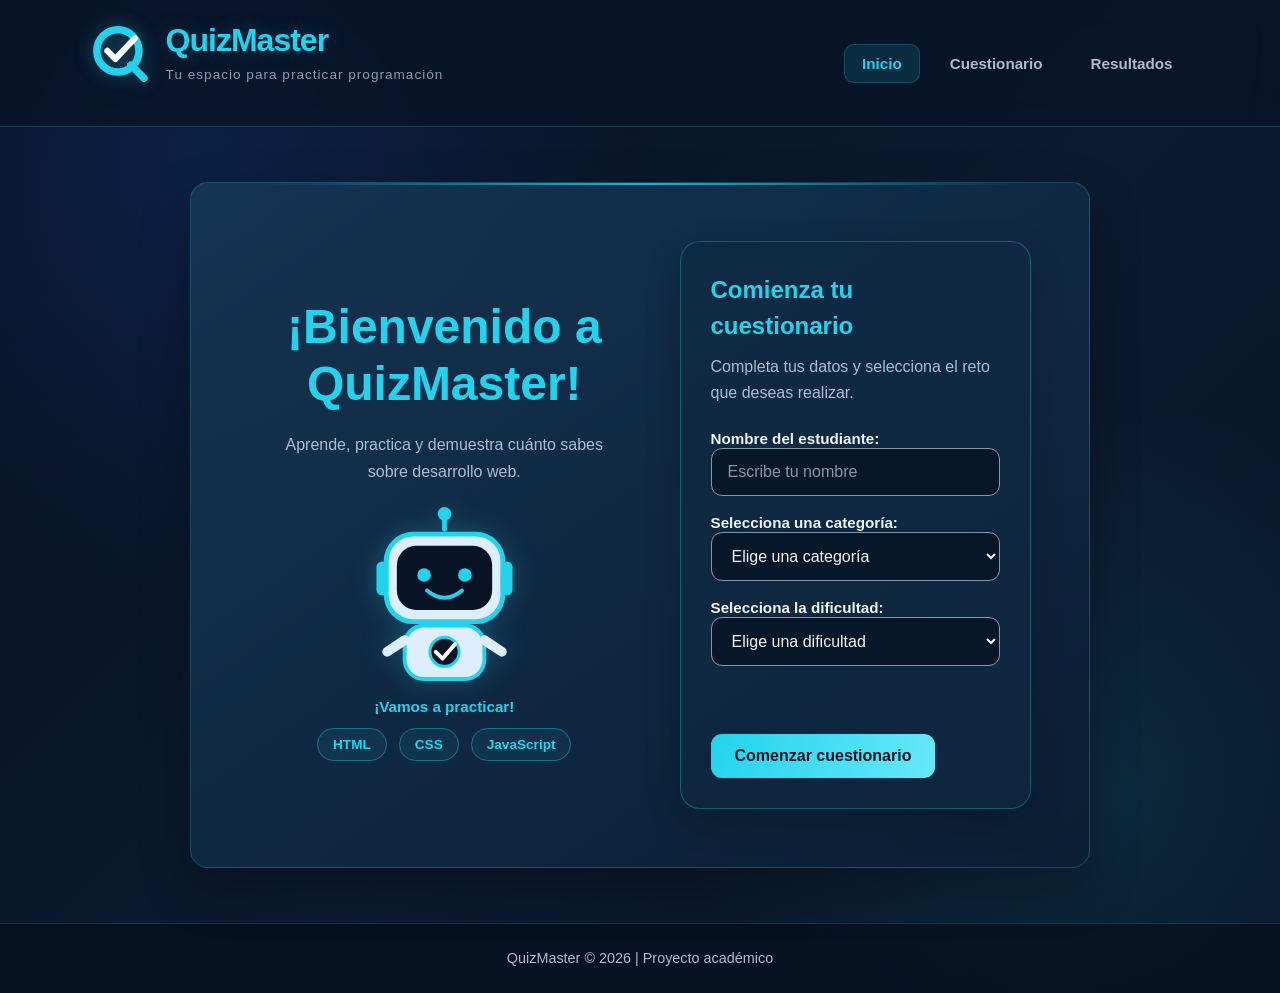
<file: index.html>
<!DOCTYPE html>
<html lang="es">
<head>
    <meta charset="UTF-8">
    <meta name="viewport" content="width=device-width, initial-scale=1.0">
    <link rel="icon" href="favicon.svg" type="image/svg+xml">

    <title>QuizMaster | Inicio</title>

    <link rel="stylesheet" href="estilo.css">
    <script src="main.js" defer></script>
</head>

<body>

    <header>
        <div class="marca-quizmaster">
            <svg class="logo-quizmaster"
                 viewBox="0 0 100 100"
                 aria-hidden="true"
                 focusable="false"
                 xmlns="http://www.w3.org/2000/svg">

                <circle cx="45" cy="45" r="34"
                        fill="none"
                        stroke="#22D3EE"
                        stroke-width="12"/>

                <path d="M28 45 L41 58 L72 25"
                      fill="none"
                      stroke="#FFFFFF"
                      stroke-width="10"
                      stroke-linecap="round"
                      stroke-linejoin="round"/>

                <path d="M66 68 L87 89"
                      fill="none"
                      stroke="#22D3EE"
                      stroke-width="12"
                      stroke-linecap="round"/>
            </svg>

            <div class="marca-texto">
                <h1>Quiz<span>Master</span></h1>
                <p>Tu espacio para practicar programación</p>
            </div>
        </div>

        <nav aria-label="Navegación principal">
            <a href="index.html" aria-current="page">Inicio</a>
            <a href="quiz.html">Cuestionario</a>
            <a href="resultados.html">Resultados</a>
        </nav>
    </header>

    <main>
        <noscript><p class="aviso-js">Este sitio necesita JavaScript activado para funcionar.</p></noscript>
        <section class="inicio-seccion" aria-labelledby="bienvenida">

            <div class="inicio-layout">

                <div class="inicio-presentacion">

                    <h2 id="bienvenida">
                        ¡Bienvenido a
                        <span>QuizMaster!</span>
                    </h2>

                    <p class="inicio-descripcion">
                        Aprende, practica y demuestra cuánto sabes
                        sobre desarrollo web.
                    </p>

                    <div class="mascota-quizmaster">

                        <svg viewBox="0 0 180 190"
                             role="img"
                             aria-label="Robot de QuizMaster"
                             xmlns="http://www.w3.org/2000/svg">

                            <path d="M90 25 V12"
                                  stroke="#22D3EE"
                                  stroke-width="5"
                                  stroke-linecap="round"/>
                            <circle cx="90" cy="9" r="7" fill="#22D3EE"/>

                            <rect x="30" y="30" width="120" height="90"
                                  rx="28" fill="#DCEEFF"
                                  stroke="#22D3EE" stroke-width="5"/>

                            <rect x="41" y="42" width="98" height="66"
                                  rx="20" fill="#081426"/>

                            <circle cx="69" cy="72" r="7" fill="#22D3EE"/>
                            <circle cx="111" cy="72" r="7" fill="#22D3EE"/>

                            <path d="M72 88 Q90 103 108 88"
                                  fill="none" stroke="#22D3EE"
                                  stroke-width="4" stroke-linecap="round"/>

                            <rect x="20" y="58" width="12" height="35"
                                  rx="6" fill="#22D3EE"/>
                            <rect x="148" y="58" width="12" height="35"
                                  rx="6" fill="#22D3EE"/>

                            <rect x="49" y="124" width="82" height="55"
                                  rx="20" fill="#DCEEFF"
                                  stroke="#22D3EE" stroke-width="4"/>

                            <circle cx="90" cy="151" r="15"
                                    fill="#081426"
                                    stroke="#22D3EE"
                                    stroke-width="3"/>

                            <path d="M81 151 L88 158 L101 143"
                                  fill="none" stroke="#FFFFFF"
                                  stroke-width="4"
                                  stroke-linecap="round"
                                  stroke-linejoin="round"/>

                            <path d="M49 139 L31 151"
                                  stroke="#DCEEFF"
                                  stroke-width="10"
                                  stroke-linecap="round"/>

                            <path d="M131 139 L149 151"
                                  stroke="#DCEEFF"
                                  stroke-width="10"
                                  stroke-linecap="round"/>
                        </svg>

                        <span>¡Vamos a practicar!</span>
                    </div>

                    <ul class="inicio-tecnologias" aria-label="Tecnologías">
                        <li><span>HTML</span></li>
                        <li><span>CSS</span></li>
                        <li><span>JavaScript</span></li>
                    </ul>

                </div>

                <div class="inicio-formulario">

                    <h3>Comienza tu cuestionario</h3>

                    <p>
                        Completa tus datos y selecciona
                        el reto que deseas realizar.
                    </p>

                    <form id="formulario-inicio" novalidate>

                        <div>
                            <label for="nombre">
                                Nombre del estudiante:
                            </label>

                            <input
                                type="text"
                                id="nombre"
                                name="nombre"
                                autocomplete="name"
                                placeholder="Escribe tu nombre"
                                required
                            >
                        </div>

                        <div>
                            <label for="categoria">
                                Selecciona una categoría:
                            </label>

                            <select id="categoria" name="categoria" required>
                                <option value="">Elige una categoría</option>
                                <option value="html">HTML</option>
                                <option value="css">CSS</option>
                                <option value="javascript">JavaScript</option>
                            </select>
                        </div>

                        <div>
                            <label for="dificultad">
                                Selecciona la dificultad:
                            </label>

                            <select id="dificultad" name="dificultad" required>
                                <option value="">Elige una dificultad</option>
                                <option value="facil">Fácil</option>
                                <option value="medio">Medio</option>
                                <option value="dificil">Difícil</option>
                            </select>
                        </div>

                        <p id="error" role="alert"></p>

                        <button type="submit">
                            Comenzar cuestionario
                        </button>

                    </form>

                </div>

            </div>

        </section>
    </main>

    <footer>
        <p>QuizMaster © 2026 | Proyecto académico</p>
    </footer>

</body>
</html>
</file>
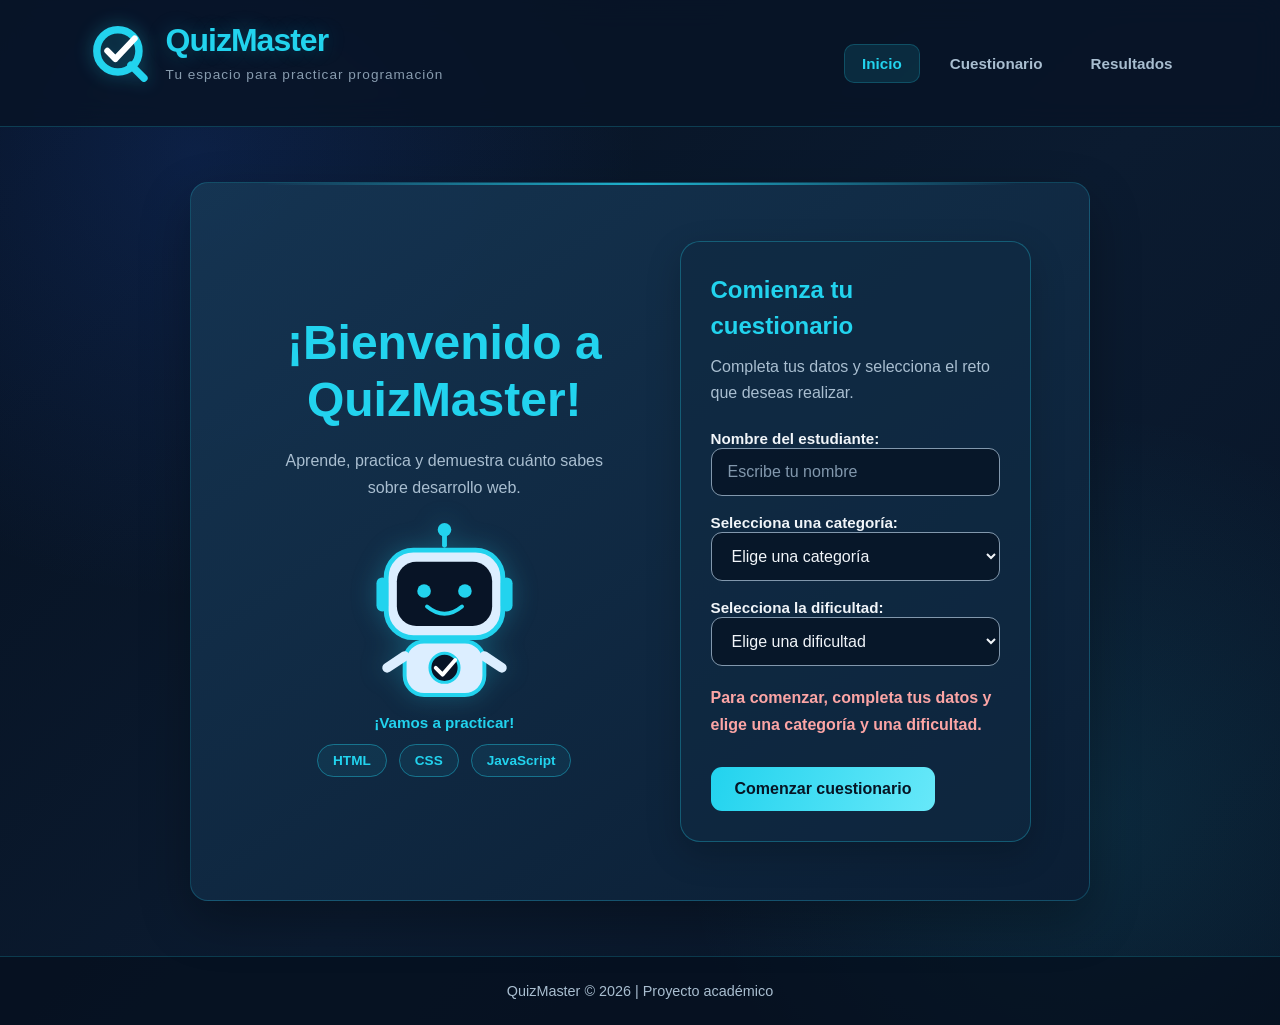
<file: quiz.html>
<!DOCTYPE html>
<html lang="es">
<head>
    <meta charset="UTF-8">
    <meta name="viewport" content="width=device-width, initial-scale=1.0">
    <link rel="icon" href="favicon.svg" type="image/svg+xml">

    <title>QuizMaster | Cuestionario</title>

    <link rel="stylesheet" href="estilo.css">
    <script src="quiz.js" defer></script>
</head>

<body>

    <header>
        <div class="marca-quizmaster">
            <svg class="logo-quizmaster"
                 viewBox="0 0 100 100"
                 aria-hidden="true"
                 focusable="false"
                 xmlns="http://www.w3.org/2000/svg">

                <circle cx="45" cy="45" r="34"
                        fill="none"
                        stroke="#22D3EE"
                        stroke-width="12"/>

                <path d="M28 45 L41 58 L72 25"
                      fill="none"
                      stroke="#FFFFFF"
                      stroke-width="10"
                      stroke-linecap="round"
                      stroke-linejoin="round"/>

                <path d="M66 68 L87 89"
                      fill="none"
                      stroke="#22D3EE"
                      stroke-width="12"
                      stroke-linecap="round"/>
            </svg>

            <div class="marca-texto">
                <h1>Quiz<span>Master</span></h1>
                <p>Tu espacio para practicar programación</p>
            </div>
        </div>

        <nav aria-label="Navegación principal">
            <a href="index.html">Inicio</a>
            <a href="quiz.html" aria-current="page">Cuestionario</a>
            <a href="resultados.html">Resultados</a>
        </nav>
    </header>

    <main class="quiz-main">

        <noscript><p class="aviso-js">Este cuestionario necesita JavaScript activado para funcionar.</p></noscript>

        <section class="quiz-contenedor" aria-labelledby="titulo-quiz">

            <div class="quiz-encabezado">
                <div>
                    <span class="quiz-etiqueta">MODO DE PRÁCTICA</span>
                    <h2 id="titulo-quiz">¡Es hora de demostrar lo que sabes!</h2>
                    <p id="saludo-estudiante">
                        Prepárate para comenzar.
                    </p>
                </div>

                <div class="quiz-icono" aria-hidden="true">
                    <span>?</span>
                </div>
            </div>

            <div class="quiz-progreso">
                <div class="quiz-progreso-texto">
                    <span>Tu progreso</span>
                    <span id="progreso">Pregunta 1 de 3</span>
                </div>

                <div id="barra-progreso"
                     class="barra-progreso"
                     role="progressbar"
                     aria-label="Progreso del cuestionario"
                     aria-valuemin="0"
                     aria-valuemax="100"
                     aria-valuenow="0">

                    <div id="barra-progreso-interior"
                         class="barra-progreso-interior">
                    </div>
                </div>
            </div>

            <form id="formulario-respuestas">

                <div class="quiz-pregunta">
                    <span class="quiz-pregunta-etiqueta">
                        PREGUNTA
                    </span>

                    <h3 id="pregunta" tabindex="-1">
                        Cargando pregunta...
                    </h3>
                </div>

                <fieldset id="opciones" class="quiz-opciones" aria-labelledby="pregunta">
                </fieldset>

                <p id="mensaje" class="quiz-mensaje" role="status" aria-live="polite"></p>

                <button type="submit" id="boton-responder">
                    Confirmar respuesta
                </button>

            </form>

        </section>

    </main>

    <footer>
        <p>QuizMaster © 2026 | Proyecto académico</p>
    </footer>

</body>
</html>
</file>
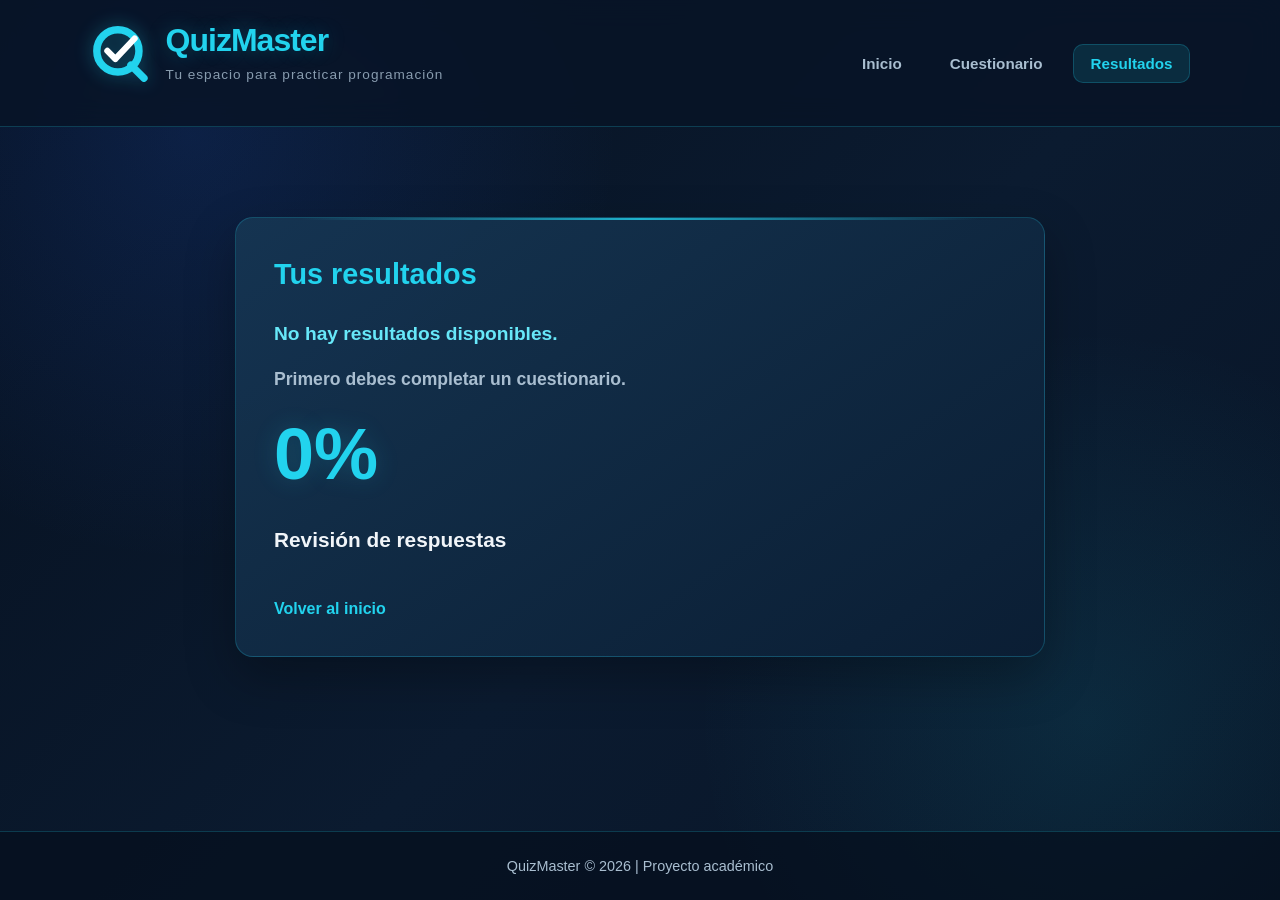
<file: resultados.html>
<!DOCTYPE html>
<html lang="es">
<head>
    <meta charset="UTF-8">
    <meta name="viewport" content="width=device-width, initial-scale=1.0">
    <link rel="icon" href="favicon.svg" type="image/svg+xml">
    <title>QuizMaster | Resultados</title>
    <link rel="stylesheet" href="estilo.css">
    <script src="resultados.js" defer></script>
</head>

<body>

    
    <header>
        <div class="marca-quizmaster">
            <svg class="logo-quizmaster"
                 viewBox="0 0 100 100"
                 aria-hidden="true"
                 focusable="false"
                 xmlns="http://www.w3.org/2000/svg">

                <circle cx="45" cy="45" r="34"
                        fill="none"
                        stroke="#22D3EE"
                        stroke-width="12"/>

                <path d="M28 45 L41 58 L72 25"
                      fill="none"
                      stroke="#FFFFFF"
                      stroke-width="10"
                      stroke-linecap="round"
                      stroke-linejoin="round"/>

                <path d="M66 68 L87 89"
                      fill="none"
                      stroke="#22D3EE"
                      stroke-width="12"
                      stroke-linecap="round"/>
            </svg>

            <div class="marca-texto">
                <h1>Quiz<span>Master</span></h1>
                <p>Tu espacio para practicar programación</p>
            </div>
        </div>

        <nav aria-label="Navegación principal">
            <a href="index.html">Inicio</a>
            <a href="quiz.html">Cuestionario</a>
            <a href="resultados.html" aria-current="page">Resultados</a>
        </nav>
    </header>


    <main class="resultados-main">
        <section class="resultados-main" aria-labelledby="titulo-resultados">
            <h2 id="titulo-resultados">Tus resultados</h2>

            <p id="nombre-estudiante">Estudiante</p>

            <p id="puntuacion">Sin resultados todavía</p>

            <p id="porcentaje">0%</p>

            <h3>Revisión de respuestas</h3>
            <div id="revision"></div>

            <a href="index.html">Volver al inicio</a>
        </section>
    </main>

    <footer>
        <p>QuizMaster © 2026 | Proyecto académico</p>
    </footer>

</body>
</html>
</file>
<file: estilo.css>
:root {
    --fondo: #081426;
    --fondo-secundario: #0d1e34;
    --superficie: rgba(16, 42, 67, .88);
    --superficie-clara: #163653;
    --cian: #22D3EE;
    --cian-claro: #67E8F9;
    --azul: #2563EB;
    --texto: #F1F5F9;
    --texto-secundario: #A9BED0;
    --borde: rgba(34, 211, 238, .22);
    --sombra: 0 20px 50px rgba(0, 0, 0, .28);
    --radio: 18px;
}

/* REINICIO */

* { margin: 0; padding: 0; box-sizing: border-box; }
html { scroll-behavior: smooth; }

body {
    min-height: 100vh;
    font-family: "Segoe UI", Arial, sans-serif;
    color: var(--texto);
    background:
        radial-gradient(circle at 15% 15%, rgba(37, 99, 235, .17), transparent 32%),
        radial-gradient(circle at 85% 80%, rgba(34, 211, 238, .10), transparent 30%),
        linear-gradient(135deg, #06101f, #0b1b30 55%, #081426);
    display: flex;
    flex-direction: column;
}

/* ENCABEZADO Y NAVEGACIÓN */

header {
    width: 100%;
    padding: 22px 7%;
    display: flex;
    justify-content: space-between;
    align-items: center;
    flex-wrap: wrap;
    gap: 20px;
    background: rgba(8, 20, 38, .82);
    border-bottom: 1px solid var(--borde);
    backdrop-filter: blur(14px);
    -webkit-backdrop-filter: blur(14px);
    position: relative;
    z-index: 2;
}

header h1 {
    color: var(--cian);
    font-size: 1.9rem;
    font-weight: 800;
    letter-spacing: 1px;
    text-shadow: 0 0 20px rgba(34, 211, 238, .25);
}

nav {
    display: flex;
    align-items: center;
    flex-wrap: wrap;
    gap: 12px;
}

nav a {
    color: var(--texto-secundario);
    text-decoration: none;
    font-size: .95rem;
    font-weight: 600;
    padding: 10px 17px;
    border: 1px solid transparent;
    border-radius: 10px;
    transition: .25s ease;
}

nav a:hover {
    color: var(--cian);
    background: rgba(34, 211, 238, .08);
    border-color: var(--borde);
}

nav a[aria-current="page"] {
    color: var(--cian);
    background: rgba(34, 211, 238, .12);
    border-color: var(--borde);
}

/* CONTENIDO PRINCIPAL */

main {
    width: 90%;
    max-width: 900px;
    margin: 55px auto;
    flex: 1;
}

section {
    position: relative;
    overflow: hidden;
    padding: 38px;
    border-radius: var(--radio);
    border: 1px solid var(--borde);
    background: linear-gradient(145deg, rgba(22, 54, 83, .94), rgba(11, 30, 52, .96));
    box-shadow: var(--sombra);
    animation: aparecer .6s ease;
}

section::before {
    content: "";
    position: absolute;
    top: 0;
    left: 8%;
    width: 84%;
    height: 2px;
    background: linear-gradient(90deg, transparent, var(--cian), transparent);
    opacity: .8;
}

h2 {
    color: var(--cian);
    font-size: 1.8rem;
    margin-bottom: 24px;
    line-height: 1.3;
}

h3 {
    color: var(--texto);
    font-size: 1.3rem;
    line-height: 1.5;
    margin-bottom: 18px;
}

p { line-height: 1.7; color: var(--texto-secundario); }

/* FORMULARIOS */

form {
    display: flex;
    flex-direction: column;
    gap: 18px;
    margin-top: 25px;
}

form label {
    color: var(--texto);
    font-weight: 600;
    font-size: .95rem;
}

input:not([type="radio"]), select {
    width: 100%;
    padding: 14px 16px;
    color: var(--texto);
    background: rgba(5, 18, 34, .75);
    border: 1px solid #8298AD;
    border-radius: 11px;
    font-size: 1rem;
    font-family: inherit;
    transition: border-color .25s, box-shadow .25s;
}

input::placeholder { color: #8298AD; }
select { cursor: pointer; }

select option {
    background: var(--fondo-secundario);
    color: var(--texto);
}

input:not([type="radio"]):focus, select:focus {
    outline: none;
    border-color: var(--cian);
    box-shadow: 0 0 0 3px rgba(34, 211, 238, .13), 0 0 16px rgba(34, 211, 238, .08);
}

/* BOTONES */

button {
    width: fit-content;
    min-width: 150px;
    padding: 13px 24px;
    margin-top: 10px;
    color: #061525;
    background: linear-gradient(110deg, var(--cian), var(--cian-claro));
    border: none;
    border-radius: 11px;
    font-size: 1rem;
    font-weight: 800;
    font-family: inherit;
    cursor: pointer;
    transition: transform .25s, box-shadow .25s, opacity .25s;
}

button:hover:not(:disabled) {
    transform: translateY(-3px);
    box-shadow: 0 8px 24px rgba(34, 211, 238, .25);
}

button:active:not(:disabled) { transform: translateY(0); }
button:disabled { opacity: .5; cursor: not-allowed; }

/* CUESTIONARIO */

#saludo-estudiante {
    margin-bottom: 20px;
    color: var(--texto-secundario);
    font-size: 1.05rem;
}

#progreso {
    color: var(--cian);
    font-weight: 700;
    margin-bottom: 10px;
}

#barra-progreso {
    width: 100%;
    height: 10px;
    margin: 12px 0 30px;
    background: rgba(3, 12, 25, .8);
    border: 1px solid var(--borde);
    border-radius: 20px;
    overflow: hidden;
}

#barra-progreso-interior {
    width: 0;
    height: 100%;
    background: linear-gradient(90deg, var(--azul), var(--cian));
    border-radius: inherit;
    box-shadow: 0 0 14px rgba(34, 211, 238, .45);
    transition: width .45s ease;
}

fieldset { border: none; min-width: 0; }

legend {
    color: var(--texto);
    font-size: 1.1rem;
    font-weight: 700;
    margin-bottom: 15px;
}

#opciones {
    display: flex;
    flex-direction: column;
    gap: 12px;
}

#opciones label {
    display: flex;
    align-items: center;
    gap: 12px;
    padding: 15px 17px;
    color: var(--texto-secundario);
    background: rgba(5, 18, 34, .65);
    border: 1px solid rgba(169, 190, 208, .16);
    border-radius: 12px;
    cursor: pointer;
    transition: .25s ease;
}

#opciones label:hover {
    color: var(--texto);
    border-color: var(--cian);
    background: rgba(34, 211, 238, .08);
    transform: translateX(4px);
}

#opciones input[type="radio"] {
    width: 18px;
    height: 18px;
    flex-shrink: 0;
    accent-color: var(--cian);
    cursor: pointer;
}

#opciones label:has(input:checked) {
    color: var(--cian-claro);
    border-color: var(--cian);
    background: rgba(34, 211, 238, .12);
}

#mensaje {
    min-height: 28px;
    margin-top: 16px;
    font-weight: 600;
    color: var(--cian-claro);
}

/* RESULTADOS */

#nombre-estudiante {
    color: var(--cian-claro);
    font-size: 1.2rem;
    font-weight: 700;
    margin: 15px 0;
}

#puntuacion {
    color: var(--texto-secundario);
    font-size: 1.1rem;
    font-weight: 700;
    margin: 15px 0;
}

#porcentaje {
    display: block;
    margin: 20px 0 30px;
    color: var(--cian);
    font-size: clamp(3rem, 8vw, 4.5rem);
    font-weight: 900;
    line-height: 1.1;
    text-shadow: 0 0 25px rgba(34, 211, 238, .2);
}

#revision {
    display: flex;
    flex-direction: column;
    gap: 15px;
    margin-top: 20px;
}

#revision > article {
    padding: 20px;
    background: rgba(5, 18, 34, .65);
    border: 1px solid rgba(169, 190, 208, .16);
    border-left: 3px solid var(--cian);
    border-radius: 12px;
    transition: transform .25s, border-color .25s;
}

#revision > article:hover {
    transform: translateY(-2px);
    border-color: var(--cian);
}

#revision h4 {
    color: var(--cian-claro);
    font-size: 1.05rem;
    margin-bottom: 12px;
}

#revision p { margin-top: 8px; overflow-wrap: anywhere; }

#revision p:last-child {
    color: var(--texto);
    font-weight: 700;
}

/* ENLACES Y ERRORES */

main a {
    display: inline-block;
    margin-top: 25px;
    color: var(--cian);
    font-weight: 700;
    text-decoration: none;
    transition: color .2s;
}

main a:hover {
    color: var(--cian-claro);
    text-decoration: underline;
}

#error {
    color: #FCA5A5;
    font-weight: 600;
    min-height: 22px;
}

/* PIE DE PÁGINA */

footer {
    padding: 22px;
    margin-top: auto;
    text-align: center;
    color: #8298AD;
    font-size: .9rem;
    background: rgba(5, 15, 29, .7);
    border-top: 1px solid var(--borde);
}

/* ANIMACIONES Y ACCESIBILIDAD */

@keyframes aparecer {
    from { opacity: 0; transform: translateY(12px); }
    to { opacity: 1; transform: translateY(0); }
}

@keyframes robot-flotando {
    0%, 100% { transform: translateY(0); }
    50% { transform: translateY(-9px); }
}

:focus-visible {
    outline: 3px solid var(--cian-claro);
    outline-offset: 4px;
}

/* RESPONSIVE GENERAL */

@media (max-width: 650px) {
    header {
        padding: 20px 5%;
        flex-direction: column;
        text-align: center;
    }

    header h1 { font-size: 1.7rem; }
    nav { justify-content: center; gap: 5px; }
    nav a { padding: 9px 11px; font-size: .88rem; }
    main { width: 92%; margin: 30px auto; }
    section { padding: 25px 20px; }
    h2 { font-size: 1.5rem; }
    h3 { font-size: 1.1rem; }
    button { width: 100%; }
    #revision > article { padding: 16px; }
}

@media (max-width: 380px) {
    nav { flex-direction: column; width: 100%; }
    nav a { width: 100%; text-align: center; }
    section { padding: 22px 16px; }
}

/* IDENTIDAD VISUAL */

.marca-quizmaster {
    display: flex;
    align-items: center;
    justify-content: center;
    gap: 14px;
    margin-bottom: 18px;
}

.logo-quizmaster {
    width: 62px;
    height: 62px;
    flex-shrink: 0;
    filter: drop-shadow(0 0 9px rgba(34, 211, 238, .35));
    transition: transform .3s ease;
}

.logo-quizmaster:hover { transform: rotate(-8deg) scale(1.08); }

.marca-texto h1 {
    margin: 0;
    font-size: 2rem;
    font-weight: 800;
    letter-spacing: -1px;
}

.marca-texto h1 span,
.inicio-presentacion h2 span,
.mascota-quizmaster span,
.inicio-tecnologias span,
.inicio-formulario h3,
.quiz-etiqueta,
.quiz-pregunta-etiqueta,
.quiz-progreso-texto span:last-child,
.quiz-opciones legend {
    color: var(--cian);
}

.marca-texto p {
    margin: 4px 0 0;
    font-size: .85rem;
    letter-spacing: 1px;
    opacity: .8;
}

@media (max-width: 480px) {
    .logo-quizmaster { width: 48px; height: 48px; }
    .marca-texto h1 { font-size: 1.6rem; }
}

/* MASCOTA */

.mascota-quizmaster {
    display: flex;
    flex-direction: column;
    align-items: center;
    gap: 8px;
    margin: 25px auto;
    animation: robot-flotando 3s ease-in-out 1; /* WCAG 2.2.2: dura menos de 5 s */
}

.mascota-quizmaster svg {
    width: 145px;
    max-width: 100%;
    filter: drop-shadow(0 0 12px rgba(34, 211, 238, .25));
}

.mascota-quizmaster span {
    font-weight: 600;
    font-size: .95rem;
}

/* DISTRIBUCIÓN DE INICIO */

.inicio-seccion { width: 100%; }

.inicio-layout {
    display: grid;
    grid-template-columns: 1fr .9fr;
    align-items: center;
    gap: 40px;
    max-width: 1100px;
    margin: 0 auto;
    padding: 20px;
}

.inicio-presentacion {
    text-align: center;
    padding: 15px;
}

.inicio-presentacion h2 {
    font-size: clamp(2rem, 4vw, 3rem);
    line-height: 1.2;
    margin-bottom: 18px;
}

.inicio-descripcion {
    max-width: 420px;
    margin: 0 auto;
    line-height: 1.7;
}

.inicio-presentacion .mascota-quizmaster { margin: 20px auto; }
.inicio-presentacion .mascota-quizmaster svg { width: 175px; }

.inicio-tecnologias {
    display: flex;
    justify-content: center;
    flex-wrap: wrap;
    gap: 12px;
    margin-top: 20px;
}

.inicio-tecnologias span {
    padding: 8px 15px;
    border: 1px solid rgba(34, 211, 238, .4);
    border-radius: 20px;
    font-size: .85rem;
    font-weight: 600;
    background: rgba(34, 211, 238, .07);
}

.inicio-formulario {
    padding: 30px;
    border: 1px solid rgba(34, 211, 238, .3);
    border-radius: 20px;
    background: rgba(16, 42, 67, .65);
    box-shadow: 0 12px 35px rgba(0, 0, 0, .2);
}

.inicio-formulario h3 {
    font-size: 1.5rem;
    margin: 0 0 10px;
}

.inicio-formulario > p {
    line-height: 1.6;
    margin-bottom: 25px;
}

.inicio-formulario form {
    width: 100%;
    max-width: none;
    margin: 0;
}

/* DISEÑO DE LA PANTALLA DE QUIZ */

.quiz-main {
    width: 100%;
    max-width: 950px;
    margin: 35px auto;
    padding: 0 18px;
}

.quiz-contenedor {
    padding: 22px;
    border: 1px solid rgba(34, 211, 238, .3);
    border-radius: 22px;
    background: linear-gradient(145deg, rgba(16, 42, 67, .96), rgba(8, 20, 38, .98));
    box-shadow: 0 15px 40px rgba(0, 0, 0, .25);
}

.quiz-encabezado {
    display: flex;
    align-items: center;
    justify-content: space-between;
    gap: 20px;
    padding-bottom: 24px;
    border-bottom: 1px solid rgba(34, 211, 238, .18);
}

.quiz-etiqueta, .quiz-pregunta-etiqueta {
    font-size: .75rem;
    font-weight: 700;
    letter-spacing: 1.5px;
}

.quiz-encabezado h2 {
    margin: 9px 0;
    font-size: clamp(1.4rem, 3vw, 2rem);
}

.quiz-encabezado p { margin: 0; opacity: .8; }

.quiz-icono {
    width: 65px;
    height: 65px;
    flex-shrink: 0;
    display: grid;
    place-items: center;
    border-radius: 18px;
    background: rgba(34, 211, 238, .12);
    border: 1px solid rgba(34, 211, 238, .4);
    color: var(--cian);
    font-size: 2.5rem;
    font-weight: 800;
}

.quiz-progreso { margin: 25px 0; }

.quiz-progreso-texto {
    display: flex;
    justify-content: space-between;
    gap: 12px;
    margin-bottom: 10px;
    font-size: .9rem;
}

.quiz-progreso-texto span:last-child { font-weight: 700; }

.barra-progreso {
    width: 100%;
    height: 10px;
    overflow: hidden;
    border-radius: 20px;
    background: #071321;
    border: 1px solid rgba(34, 211, 238, .2);
}

.barra-progreso-interior {
    width: 0%;
    height: 100%;
    border-radius: inherit;
    background: linear-gradient(90deg, #0891B2, var(--cian));
    box-shadow: 0 0 12px rgba(34, 211, 238, .45);
    transition: width .4s ease;
}

.quiz-pregunta {
    margin: 15px 0;
    padding: 23px;
    border-radius: 15px;
    background: rgba(34, 211, 238, .06);
    border: 1px solid rgba(34, 211, 238, .18);
}

.quiz-pregunta h3 {
    margin: 12px 0 0;
    font-size: 1.3rem;
    line-height: 1.6;
}

.quiz-opciones {
    display: flex;
    flex-direction: column;
    gap: 12px;
    margin: 12px 0;
    padding: 20px;
    border: 1px solid rgba(34, 211, 238, .2);
    border-radius: 15px;
}

.quiz-opciones legend { padding: 0 8px; font-weight: 700; }

.quiz-opciones label {
    display: flex;
    align-items: center;
    gap: 12px;
    overflow-wrap: anywhere;
    min-width: 0;
    padding: 14px;
    border: 1px solid rgba(34, 211, 238, .2);
    border-radius: 11px;
    background: rgba(8, 20, 38, .6);
    cursor: pointer;
    transition: background .2s ease, border-color .2s ease, transform .2s ease;
}

.quiz-opciones label:hover {
    background: rgba(34, 211, 238, .1);
    border-color: var(--cian);
    transform: translateX(3px);
}

.quiz-opciones input[type="radio"] {
    accent-color: var(--cian);
    width: 17px;
    height: 17px;
    flex-shrink: 0;
}

.quiz-mensaje {
    min-height: 24px;
    margin: 5px 0;
    font-weight: 600;
}

.quiz-contenedor button {
    width: 100%;
    padding: 15px 20px;
    border: none;
    border-radius: 12px;
    background: linear-gradient(90deg, #0891B2, var(--cian));
    color: var(--fondo);
    font-size: 1rem;
    font-weight: 800;
    cursor: pointer;
    transition: transform .2s ease, box-shadow .2s ease;
}

.quiz-contenedor button:hover {
    transform: translateY(-2px);
    box-shadow: 0 7px 20px rgba(34, 211, 238, .25);
}

.quiz-contenedor button:focus-visible,
.quiz-opciones label:focus-within {
    outline: 3px solid #FFF;
    outline-offset: 3px;
}

/* PÁGINA DE RESULTADOS */

.resultados-main {
    max-width: 900px;
    width: 90%;
    margin: 45px auto;
}

.resultados-contenedor {
    padding: 35px;
    text-align: center;
    background: linear-gradient(145deg, rgba(16, 42, 67, .96), rgba(9, 28, 48, .98));
    border: 1px solid rgba(34, 211, 238, .2);
    border-radius: 22px;
    box-shadow: 0 15px 40px rgba(0, 0, 0, .25);
}

.resultados-contenedor h2, .resultados-contenedor h3 { color: var(--texto); }
.resultados-contenedor h2 { margin-bottom: 20px; }
.resultados-contenedor h3 { margin: 30px 0 20px; }

.resultados-contenedor > a {
    display: inline-block;
    margin-top: 30px;
    padding: 12px 25px;
    color: var(--fondo);
    background: var(--cian);
    border-radius: 10px;
    font-weight: 700;
    text-decoration: none;
    transition: .3s ease;
}

.resultados-contenedor > a:hover {
    background: var(--cian-claro);
    transform: translateY(-2px);
}

/* RESPONSIVE ESPECÍFICO */

@media (max-width: 750px) {
    .inicio-layout {
        grid-template-columns: 1fr;
        gap: 25px;
        padding: 10px;
    }

    .inicio-presentacion h2 { font-size: 2rem; }
    .inicio-presentacion .mascota-quizmaster svg { width: 135px; }
    .inicio-formulario { padding: 22px; }
}

@media (max-width: 500px) {
    .quiz-main { margin: 15px auto; padding: 0 10px; }
    .quiz-contenedor { padding: 15px 11px; }
    .quiz-icono { width: 30px; height: 30px; font-size: 1.8rem; }
    .quiz-pregunta { padding: 12px; }
    .quiz-pregunta h3 { font-size: 1.1rem; }
    .quiz-opciones { padding: 14px; }
    .quiz-opciones label { padding: 12px; }
}

@media (max-width: 650px) {
    .resultados-main { width: 94%; margin: 25px auto; }
    .resultados-contenedor { padding: 22px 15px; }
}

/*MOVIMIENTO REDUCIDO*/

@media (prefers-reduced-motion: reduce) {
    *, *::before, *::after {
        scroll-behavior: auto !important;
        animation-duration: .01ms !important;
        transition-duration: .01ms !important;
    }

    .mascota-quizmaster, .inicio-layout * {
        animation: none !important;
    }

    .inicio-layout * { transition: none !important; }

    .quiz-opciones label,
    .quiz-contenedor button,
    .barra-progreso-interior { transition: none; }
}

/* LISTA DE TECNOLOGÍAS, AVISOS Y ESTADOS */

.inicio-tecnologias { list-style: none; }
.aviso-js { padding: 14px 18px; margin-bottom: 20px; color: var(--texto); background: rgba(37, 99, 235, .25); border: 1px solid var(--cian); border-radius: 12px; }
#nombre[aria-invalid="true"], #categoria[aria-invalid="true"], #dificultad[aria-invalid="true"] { border-color: #FCA5A5; box-shadow: 0 0 0 2px rgba(252, 165, 165, .35); }
#pregunta:focus { outline: none; }
#pregunta:focus-visible { outline: 3px solid var(--cian-claro); outline-offset: 4px; }
.quiz-opciones label:has(input:disabled) { cursor: default; transform: none; }
</file>
